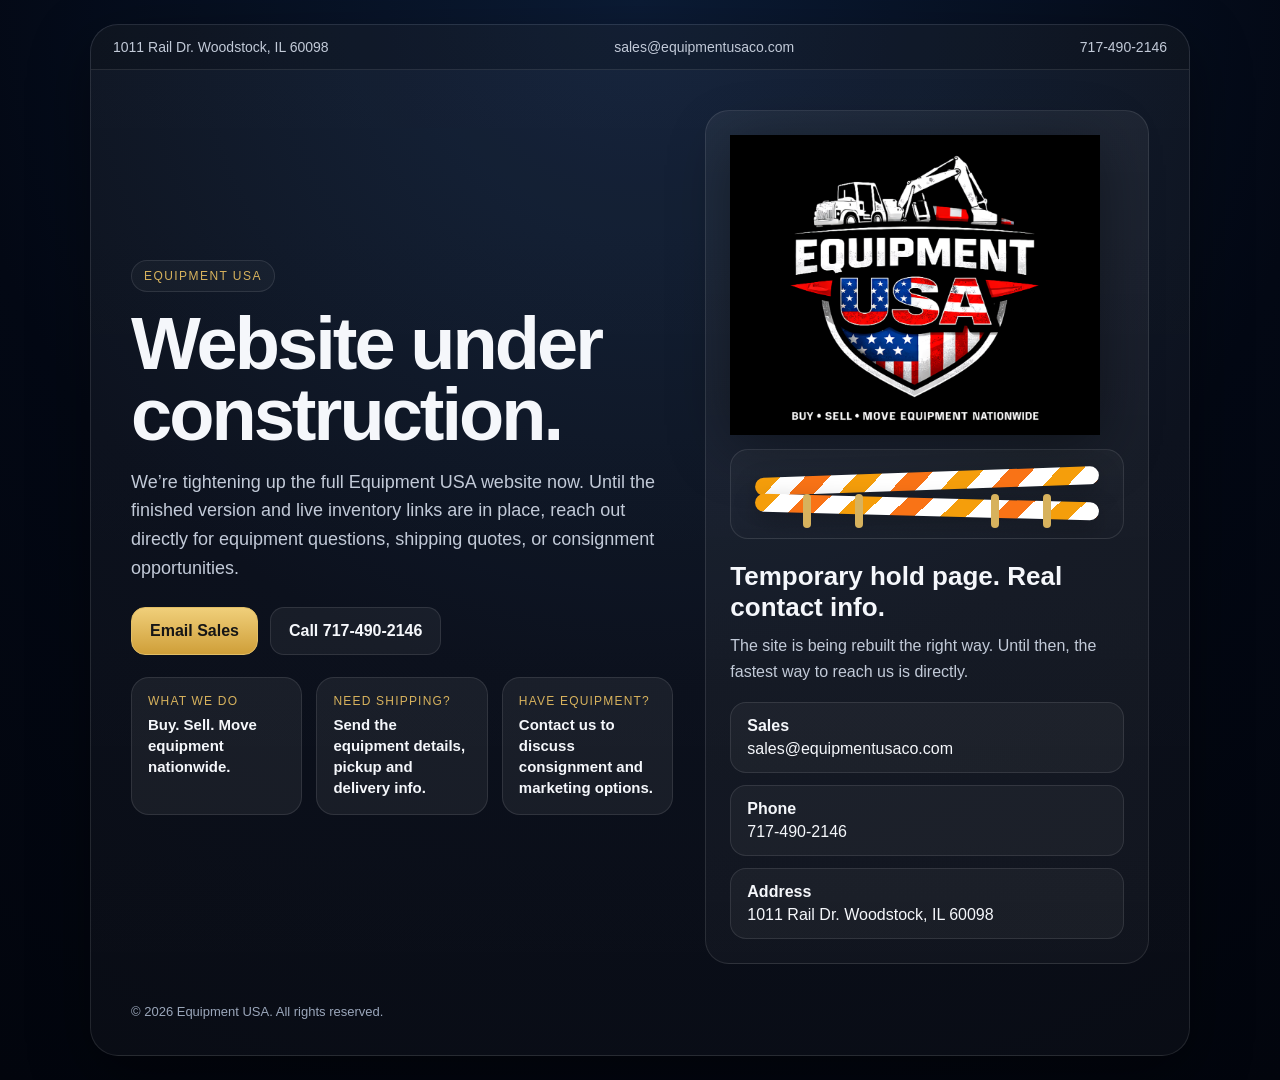
<file: index.html>
<!doctype html>
<html lang="en">
<head>
  <meta charset="utf-8">
  <meta name="viewport" content="width=device-width, initial-scale=1">
  <title>Equipment USA | Website Under Construction</title>
  <meta name="description" content="Equipment USA website is under construction. Buy. Sell. Move equipment nationwide.">
  <link rel="icon" href="assets/favicon.png">
  <style>
    :root{--bg:#030814;--line:rgba(255,255,255,.10);--text:#f5f7fb;--muted:#c2cad8;--gold:#d7b25d;--orange:#f59e0b;--orange2:#f97316;--card:rgba(255,255,255,.06)}
    *{box-sizing:border-box} html,body{margin:0;padding:0;font-family:Inter,Arial,Helvetica,sans-serif;background:radial-gradient(circle at top,#0b1b35 0%,#030814 55%,#02050d 100%);color:var(--text)}
    body{min-height:100vh;display:flex;align-items:center;justify-content:center;padding:24px}
    .wrap{width:min(100%,1100px)} .card{background:linear-gradient(180deg,rgba(255,255,255,.05),rgba(255,255,255,.03));border:1px solid var(--line);border-radius:28px;overflow:hidden;box-shadow:0 20px 60px rgba(0,0,0,.4)}
    .topbar{display:flex;justify-content:space-between;gap:16px;padding:14px 22px;border-bottom:1px solid var(--line);font-size:14px;color:var(--muted);background:rgba(0,0,0,.18)}
    .hero{display:grid;grid-template-columns:1.1fr .9fr;gap:32px;align-items:center;padding:40px}
    .logo{max-width:370px;width:100%;height:auto;display:block;filter:drop-shadow(0 10px 30px rgba(0,0,0,.4));margin-bottom:14px}
    .eyebrow{display:inline-block;padding:8px 12px;border:1px solid var(--line);border-radius:999px;font-size:12px;letter-spacing:.12em;text-transform:uppercase;color:var(--gold);margin-bottom:16px;background:rgba(255,255,255,.03)}
    h1{font-size:clamp(38px,6.8vw,74px);line-height:.96;margin:0 0 18px;font-weight:800;letter-spacing:-.04em}
    p{font-size:18px;line-height:1.6;color:var(--muted);margin:0 0 24px;max-width:58ch}
    .actions{display:flex;flex-wrap:wrap;gap:12px;margin-bottom:22px}
    .btn{display:inline-flex;align-items:center;justify-content:center;padding:14px 18px;border-radius:14px;text-decoration:none;font-weight:700;border:1px solid var(--line)}
    .btn-primary{background:linear-gradient(180deg,#f0cf7a,#cf9f39);color:#161616;border-color:#e2be65}.btn-secondary{background:rgba(255,255,255,.05);color:var(--text)}
    .meta{display:grid;grid-template-columns:repeat(3,1fr);gap:14px}.meta div{background:var(--card);border:1px solid var(--line);border-radius:18px;padding:16px}.meta span{display:block;font-size:12px;text-transform:uppercase;letter-spacing:.1em;color:var(--gold);margin-bottom:6px}.meta strong{font-size:15px;line-height:1.4}
    .panel{background:linear-gradient(180deg,rgba(255,255,255,.06),rgba(255,255,255,.03));border:1px solid var(--line);border-radius:24px;padding:24px}.panel h2{font-size:26px;margin:0 0 10px}.panel p{font-size:16px;margin-bottom:18px}
    .list{display:grid;gap:12px}.item{padding:14px 16px;border-radius:16px;background:rgba(255,255,255,.04);border:1px solid var(--line)}.item strong{display:block;margin-bottom:5px}
    .barricade{position:relative;height:90px;border-radius:18px;background:linear-gradient(180deg,rgba(255,255,255,.03),rgba(255,255,255,.01));border:1px solid var(--line);overflow:hidden;margin:0 0 22px}
    .bar{position:absolute;left:24px;right:24px;height:18px;border-radius:999px;background:repeating-linear-gradient(135deg,var(--orange) 0 18px,#fff 18px 36px,var(--orange2) 36px 54px,#fff 54px 72px);box-shadow:0 8px 24px rgba(0,0,0,.25)} .bar.one{top:22px;transform:rotate(-2deg)} .bar.two{top:48px;transform:rotate(1.5deg)}
    .leg{position:absolute;bottom:10px;width:8px;height:34px;background:#d7b25d;border-radius:4px}.leg.l1{left:72px}.leg.l2{left:124px}.leg.l3{right:124px}.leg.l4{right:72px}
    .foot{padding:0 40px 36px;color:#9ba7bb;font-size:13px}
    @media (max-width:860px){.hero{grid-template-columns:1fr;padding:28px}.topbar{flex-direction:column;align-items:flex-start}.meta{grid-template-columns:1fr}.foot{padding:0 28px 28px}.logo{max-width:280px}}
  </style>
</head>
<body>
  <main class="wrap">
    <section class="card">
      <div class="topbar">
        <div>1011 Rail Dr. Woodstock, IL 60098</div>
        <div>sales@equipmentusaco.com</div>
        <div>717-490-2146</div>
      </div>
      <div class="hero">
        <div>
          <div class="eyebrow">Equipment USA</div>
          <h1>Website under construction.</h1>
          <p>We’re tightening up the full Equipment USA website now. Until the finished version and live inventory links are in place, reach out directly for equipment questions, shipping quotes, or consignment opportunities.</p>
          <div class="actions">
            <a class="btn btn-primary" href="mailto:sales@equipmentusaco.com">Email Sales</a>
            <a class="btn btn-secondary" href="tel:17174902146">Call 717-490-2146</a>
          </div>
          <div class="meta">
            <div><span>What we do</span><strong>Buy. Sell. Move equipment nationwide.</strong></div>
            <div><span>Need shipping?</span><strong>Send the equipment details, pickup and delivery info.</strong></div>
            <div><span>Have equipment?</span><strong>Contact us to discuss consignment and marketing options.</strong></div>
          </div>
        </div>
        <aside class="panel">
          <img class="logo" src="assets/equipmentusa-primary.png" alt="Equipment USA logo">
          <div class="barricade" aria-hidden="true">
            <div class="bar one"></div><div class="bar two"></div>
            <div class="leg l1"></div><div class="leg l2"></div><div class="leg l3"></div><div class="leg l4"></div>
          </div>
          <h2>Temporary hold page. Real contact info.</h2>
          <p>The site is being rebuilt the right way. Until then, the fastest way to reach us is directly.</p>
          <div class="list">
            <div class="item"><strong>Sales</strong>sales@equipmentusaco.com</div>
            <div class="item"><strong>Phone</strong>717-490-2146</div>
            <div class="item"><strong>Address</strong>1011 Rail Dr. Woodstock, IL 60098</div>
          </div>
        </aside>
      </div>
      <div class="foot">© 2026 Equipment USA. All rights reserved.</div>
    </section>
  </main>
</body>
</html>
</file>
